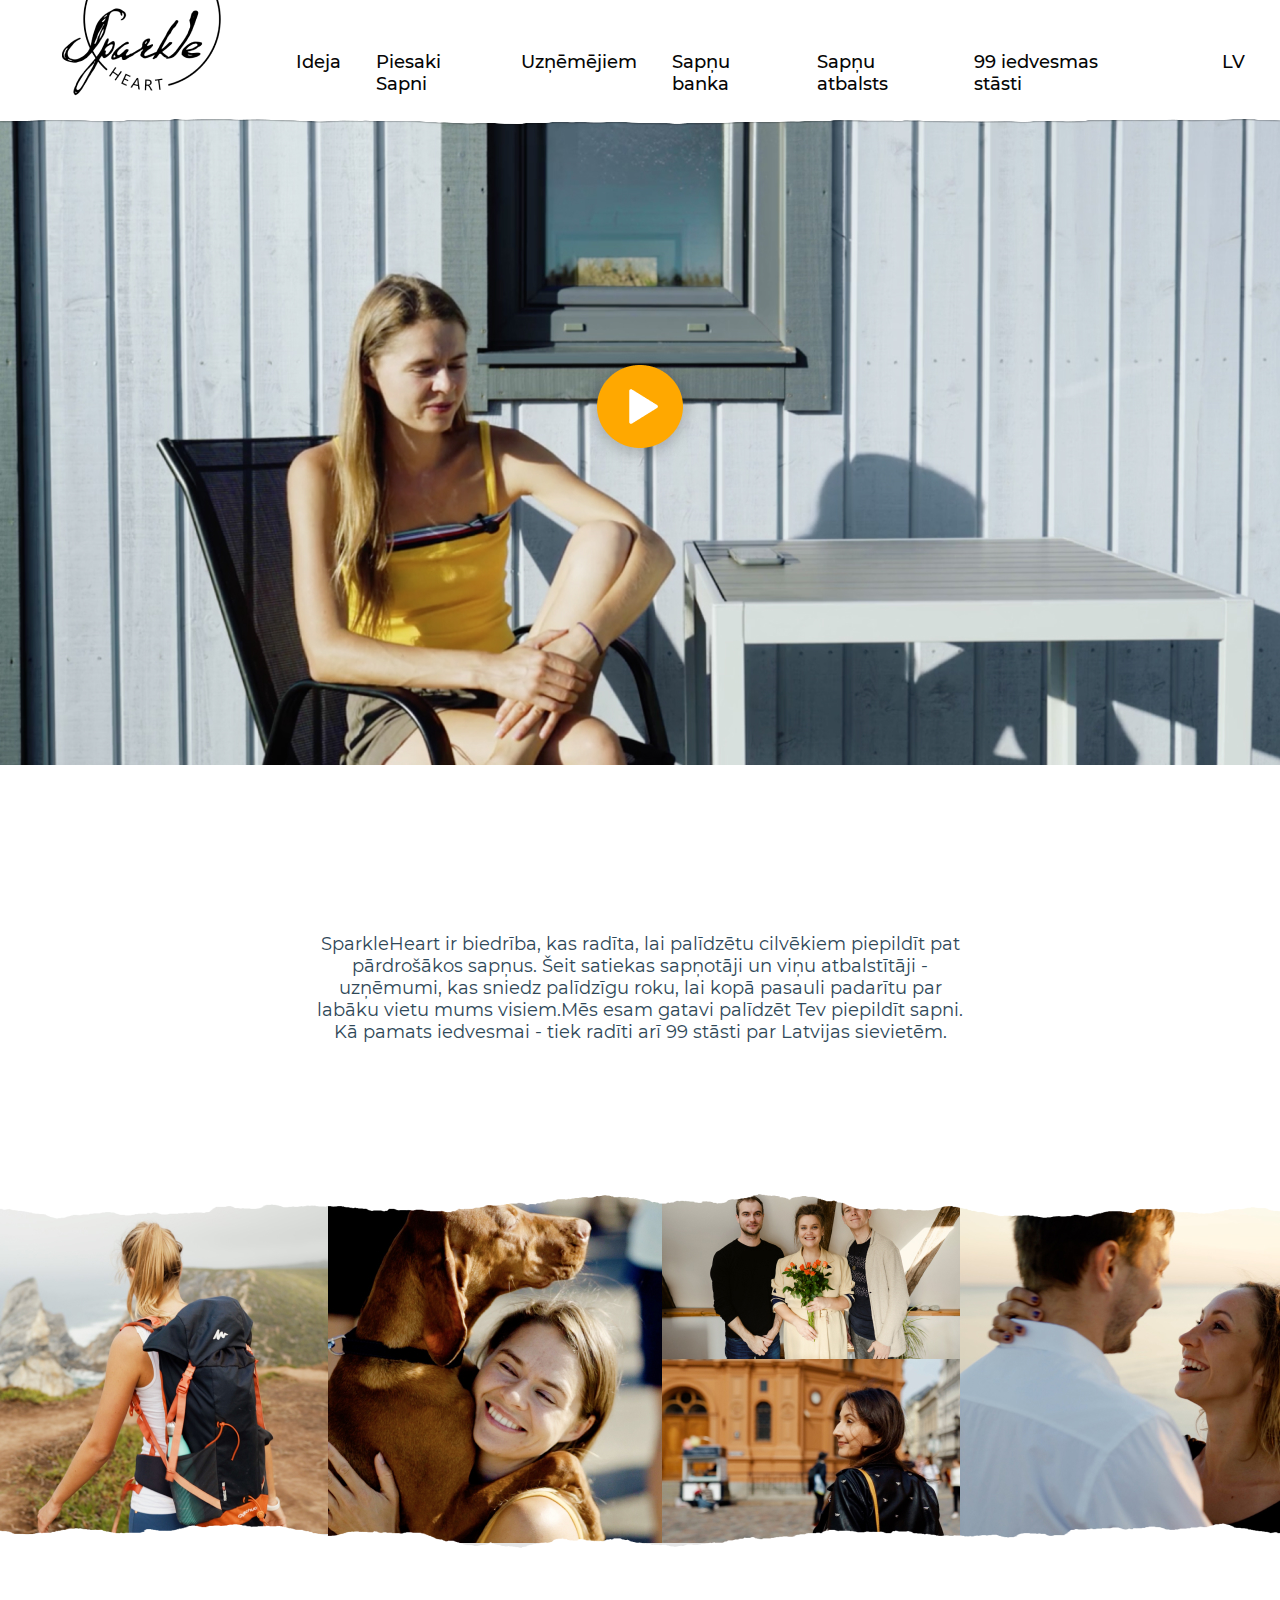
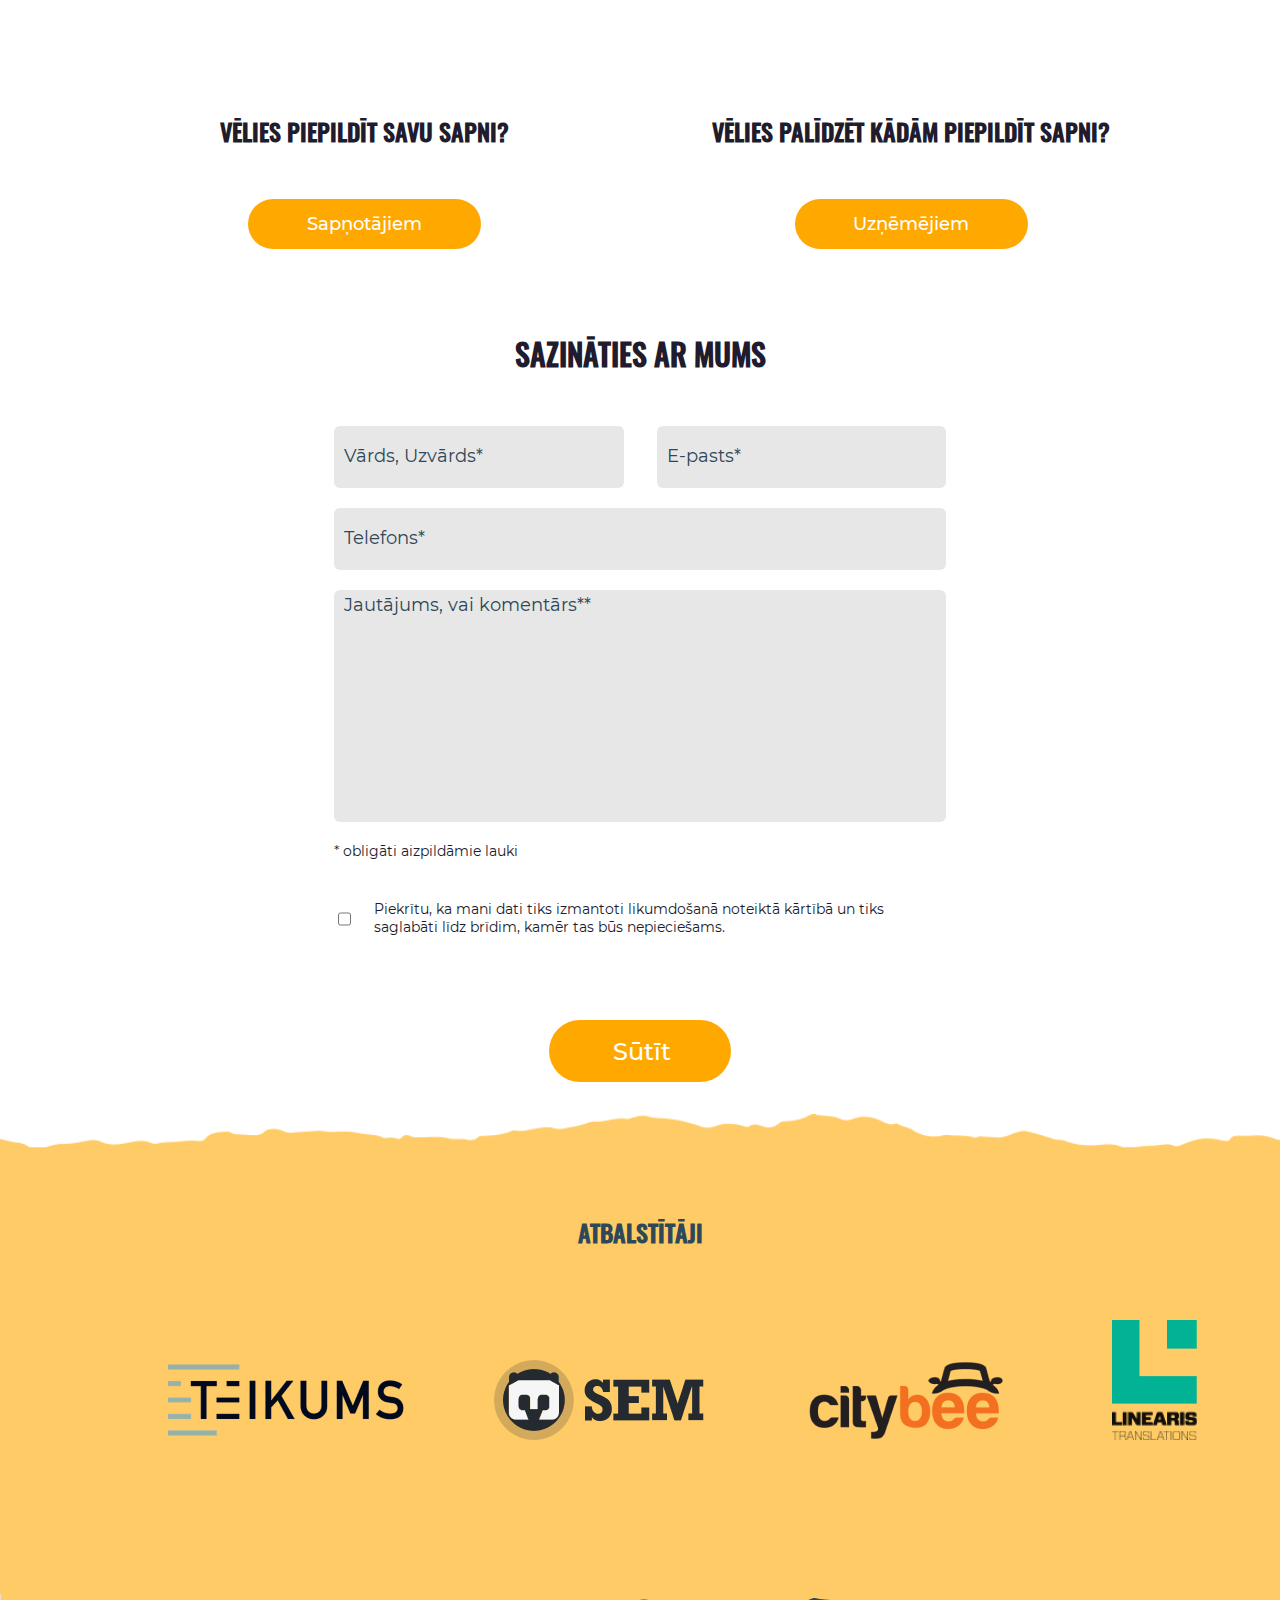
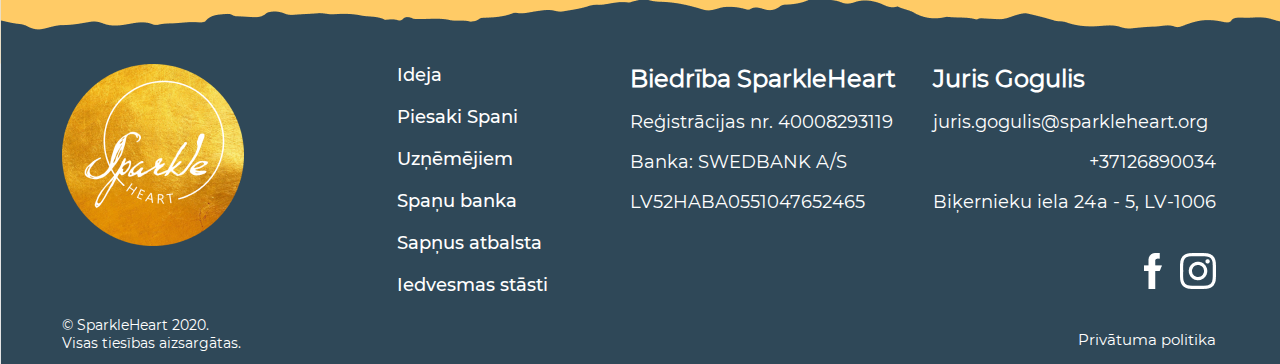
<file: index.html>
<!DOCTYPE html>
<html lang="en">
<head>
	<meta charset="UTF-8">
	<meta name="viewport" content="width=device-width, initial-scale=1.0">
	<title>Default Markup</title>
	<link rel="stylesheet" href="assets/css/style.css">
	<link rel="icon" href="assets/img/favicon.png" type="image/png">

	<script src="assets/js/theme.js"></script>
</head>
<body>
	<a href="#" class="back_to_top"><img src="assets/img/upbutton.png" class="upButton" alt=""></a>
	<header id="header" class="header">
		<div class="container">
			<a href="#" class="headerLogo">
				<img src="assets/img/logoHead.png" alt="Sparkle Heart" class="logo">
			</a>
			
				<ul id="menuBar" class="menuBar">
					
					<li><a href="#" class="mainMenu">Ideja</a></li>
					<li><a href="#" class="mainMenu">Piesaki Sapni</a></li>
					<li><a href="#" class="mainMenu">Uzņēmējiem</a></li>
					<li><a href="#" class="mainMenu">Sapņu banka</a></li>
					<li><a href="#" class="mainMenu">Sapņu atbalsts</a></li>
					<li><a href="#" class="mainMenu">99 iedvesmas stāsti</a></li>
					<li><a href="#" class="language" >LV</a></li>
					<li><a href="javascript:void(0);" class="icon" onclick="myFunction()">
    				<i class="fa fa-bars"></i></a></li>
				</ul>
			
		</div>
	</header>

	<div class="video">
		<div class="container">
				
			<div class="mainVideo">
				<img src="assets/img/Union.png" alt="decoration" class="videoDec">
				<a href="#">
					<img src="assets/img/playButton.png" alt="playButton" class="playButton">
				</a>
				
			</div>
			
		</div>
	</div>
	

	<div class="information">
		<div class="container" >
			<div class="mainTextText">
			<p>SparkleHeart ir biedrība, kas radīta, lai palīdzētu cilvēkiem piepildīt pat pārdrošākos sapņus. Šeit satiekas sapņotāji un viņu atbalstītāji - uzņēmumi, kas sniedz palīdzīgu roku, lai kopā pasauli padarītu par labāku vietu mums visiem.Mēs esam gatavi palīdzēt Tev piepildīt sapni. Kā pamats iedvesmai - tiek radīti arī 99 stāsti par Latvijas sievietēm.
			</p>
			</div>
		</div>
	</div>

	<div class="album">
		<div class="container">
			<img src="assets/img/decor2.png" alt="decor2" class="decor2">
			
			<ul class=photoBar>
				<li class="first">
					<img src="assets/img/Zanda_1.jpg" alt="Zanda">
				</li>
				<li class="second">
					<img src="assets/img/Sibilla_4.jpg" alt="Sibilla">
				</li>
				<li class="third">
					<img src="assets/img/Brinuma_meita-15.jpg" alt="Brinuma meita">
					<img src="assets/img/Alina_1 1.jpg" alt="Alina">
				</li>
				<li class="fourth">
					<img src="assets/img/Anda_2 1.jpg" alt="Anda">
				</li>
			</ul>
			<img src="assets/img/decor3.png" alt="decor3" class="decor3">
		</div>
	</div>

	<div class="questionBlock">
		<div class="container">
			<div class="leftRight">
			<div class="leftBar">
				<h3>VĒLIES PIEPILDĪT SAVU SAPNI?</h3>
				<div class="button"><a href="#">Sapņotājiem</a></div>
			</div>
			<div class="rightBar">
				<h3>VĒLIES PALĪDZĒT KĀDĀM PIEPILDĪT SAPNI?</h3>
				<div class="button"><a href="#">Uzņēmējiem</a></div>
			</div>
		</div>
		</div>
	</div>

<div class="contactBar">
	<div class="container">
		<div class="contactBarBlock">
			<h3>SAZINĀTIES AR MUMS</h3>
		<form class="contactForm">
			<div class="nameEmail"><input type="text" id="fname" class="fname" name="firstname" placeholder="Vārds, Uzvārds*" required>
			<input type="email" id="email" class="email" name="email" placeholder="E-pasts*" required></div>
			<input type="text" id="phone" name="phoneNumber" placeholder="Telefons*" required>
			<div class="inputText">
			<input type="text" id="comments" name="comments" placeholder="Jautājums, vai komentārs**" required>
			</div>
			<div class="requaired">
			* obligāti aizpildāmie lauki
		</div>
		<div class="checkBox">
			<input type="checkbox" id="Agree" name="checkBox" required>
			<label for="Agree">Piekrītu, ka mani dati tiks izmantoti likumdošanā noteiktā kārtībā un tiks saglabāti līdz brīdim, kamēr tas būs nepieciešams.</label>
		</div>
		<div class="buttonSend">
			<input type="submit" value="Sūtīt" name="" class="button">
			</div>
		</div>
			</form>
		</div>
		
	</div>
</div>
</div>

<div class="sponsors">
	<div class="container">
		<div class="sponsorsBar">
		<h3>ATBALSTĪTĀJI</h3>
		<div class="logoSponsor">
			<a href="#" class="left"><img src="assets/img/getlogo 1.png" alt="Teikums"></a>
			<a href="#" class="left"><img src="assets/img/sem_logo-2 1.png" alt="SEM"></a>
			<a href="#" class="left"><img src="assets/img/Citybee-logo 1.png" alt="Teikums"></a>
			<a href="#" class="right"><img src="assets/img/logo1 1.png" alt="Teikums"></a>
		</div></div>
	</div>
</div>



<footer>

	<div class="container">		<div class="footerBar">
			<div class="firstCol">
				<div class="logo">
					<img src="assets/img/footerLogo.png" alt="Sparkle logo">
				</div>
				<div class="credits">
					© SparkleHeart 2020. Visas tiesības aizsargātas.
				</div>
			</div>
			<div class="secondCol">
				<ul class="footerMenu">
					<li><a href="#">Ideja</a></li>
					<li><a href="#">Piesaki Spani</a></li>
					<li><a href="#">Uzņēmējiem</a></li>
					<li><a href="#">Spaņu banka</a></li>
					<li><a href="#">Sapņus atbalsta</a></li>
					<li><a href="#">Iedvesmas stāsti</a></li>
				</ul>
			</div>
			<div class="thirdCol">
				<h3>Biedrība SparkleHeart</h3>
				<p>Reģistrācijas nr. 40008293119</p>
				<p>Banka: SWEDBANK A/S</p>
				<p>LV52HABA0551047652465</p>
			</div>
			<div class="fourthCol">
				<div class="contacts">
					<h3>Juris Gogulis</h3>
					<p>juris.gogulis@sparkleheart.org</p>
					<p class="number">+37126890034</p>
					<p>Biķernieku iela 24a - 5, LV-1006</p>
				</div>
				<div class="socialLogo">
					<div class="coslogo">
					<a href="#" class="fb">
						<img src="assets/img/fb.png" alt="Facebook">
					</a>
					<a href="#" class="inst">
						<img src="assets/img/inst.png" alt="Instagram">
					</a>
				</div>
				<div class="privatePolitic">
					<a href="#">Privātuma politika</a>
				</div>
			</div>
			</div>
			
		</div>
	</div>
</footer>
	<script src="assets/js/theme.js"></script>
	<script src="https://ajax.googleapis.com/ajax/libs/jquery/3.5.1/jquery.min.js"></script>
</body>
</html>
</file>
<file: assets/css/style.css>
body {
	font-family: 'Montsderrat', sans-serif;
	color: #201b2d;
	font-size: 15px;
	padding: 0;
	margin:0;
	background-color: #E5E5E5;
}

div, p, input, button, form, span, a, ul, li {
	box-sizing: border-box;
	list-style: none;
}

h1,h2,h3,h4,h5,h6{
	margin: 0;
}

.container {
	max-width: 1366px;
	width: 100%;
	margin: 0 auto;
	border:0px solid red;


}

header .container {
	background-color: #FFFFFF;
	
	height: 92px;
	position: relative;
	display: flex;
}

header .headerLogo{
	margin-left: 62px;
	padding-right: 84px;
	width:159px;
}

li{
	font-family: "Montserrat-Medium";
	font-size: 18px;
	color: #060606;


}


header .container ul{
	display: inline-flex;
	margin-top: 51px;}



header .container ul li{
	margin-left: 35px;
}


header .container .language{
margin-left: 51px;

}
header .icon
{
	height: 35px;
	width: 35px;
}

header .container ul li a{
	color: inherit;
	text-decoration: none;
}

header .container .menuBar a:hover{
	border-bottom: 2px solid #FFA800;
	padding-bottom: 3px;
	font-family: "Montserrat-Medium";
	font-weight: bold;}

.video .videoDec{
	height: 34px;
	width: 100%;
}


.video .mainVideo a{
   display: flex;
	align-items: center;
	justify-content: center;
	margin-top: 220px;

}

.video .container{
	background-image: url("../img/mainVideo.jpg");
	background-repeat: no-repeat;
	background-position: bottom;
	height: 673px;
}


.information .container{
	height: 414px;
	position: relative;
	background-color: white;
}

.information .mainTextText{
	text-align: center;
	font-family: "Montserrat-Regular";
	font-size: 18px;
	color: #2F4858;
	width: 654px;
	height: 114px;
	position: absolute;
    top: 0;
    bottom: 0;
    left: 0;
    right: 0;
    margin: auto;

}

.album{
	
}

.album .container{
	height: 384px;
	position: relative;
	padding-left: 0px;
}



.album .container .photoBar {
	display: flex;
	
	padding: 0;
	margin: 0 auto;
	overflow:hidden;
	top:0;
}

.album .container .first{
	height: 355px;
	width: 328px;
}

.album .container .second{
	height: 364px;
	width: 334px;
}

.album .container .third{
	height: 364px;
	width: 298px;
	display: inline-grid;
}
.album .container .fourth{
	object-fit: cover;

  width: 300px;
  height: 337px;
}

.album .container .decor2{
	position: absolute;
	height: 55px;
	width: 100%;
	top:0;
}
.album .container .decor3{
	position: absolute;
	height: 55px;
	width: 100%;
	bottom: 0px;
}


.questionBlock{

}


.questionBlock .container{
	
	background: #FFFFFF;
}


.questionBlock .leftRight{
	padding-top: 150px;
	display: flex;
	justify-content: space-between;
}

.questionBlock .leftRight a{
	background: #FFA800;
	text-decoration: none;
	width: 233px;
	height: 50px;
	border-radius: 40px;
	font-family: "Montserrat-Medium";
	font-size: 18px;
	color:#FFFFFF;
	display: flex;
	align-items: center;
	justify-content: center;
	position: relative;
}

.questionBlock .leftRight a:hover{
	background: #FFDA16;

}
.questionBlock .leftRight a:active{
	background:#FF8A00;

}



.questionBlock .leftRight .button{
	padding-top: 50px;
	display: flex;
	align-items: center;
	justify-content: center;
}


.questionBlock .leftRight h3{
font-family: "Oswald-Medium";
font-size: 24px;

}


.questionBlock .leftBar{
	padding-left: 220px;
}

.questionBlock .rightBar{
	padding-right: 170px;
}


.contactBar .container{
	height: 865px;
	display: flex;
	align-items: center;
	justify-content: center;
	background-color: #FFFFFF;
}


.contactBar h3{
	font-family: "Oswald-Medium";
	font-size: 30px;
	margin-top: 150px;
	margin-bottom: 50px;
	position: relative;
  	right: 0;
  	left: 0;
  	text-align: center;
}



.contactBar .contactForm input{
	
	display: list-item;
	margin-bottom: 20px;
	height: 62px;
}

.contactBarBlock{
	width: 612px;
}

.contactBar .fname{
	width: 296px;
	margin-right: 33px;
}

.contactBar .email{
	width: 296px;
}

.nameEmail{
	display: inline-flex;
	width: 612px;
}

#phone{
	width: 612px;
	overflow: hidden;
}

#comments{
	width: 612px;
	height: 232px;
}
#comments textarea{
	height: 20px;

	
}

.contactForm input{
	border-style: none;
	border-radius: 6px;
	background: rgba(196, 196, 196, 0.4);
	padding-left: 10px;
}


.inputText input{
	border-style: none;
	border-radius: 6px;
	background: rgba(196, 196, 196, 0.4);
	height: 232px;
	width: 612px;
	padding-left: 10px;
	padding-bottom: 200px;
}



::placeholder{
	color: #2F4858;
	text-align: left;
	font-family: "Montserrat-Regular";
	font-size: 18px;
	margin-top: 0px;
	margin-bottom: auto;
}

.inputText{
	text-align: left;
}

.checkBox {
	
	padding-top: 25px;
	padding-left: 0px;
	display: flex;
	
}

#Agree+label{
	padding-left: 20px;
	padding-top: 15px;
	font-family: "Montserrat-Regular";
	font-size: 14px;
}

.requaired{
	font-family: "Montserrat-Regular";
	font-size: 14px;
}


.contactForm .buttonSend{
	width: 182px;
	position: relative;
	left: 0;
	right: 0;
	top:50px;
	margin:auto;
	margin-bottom: 150px;
}

.contactForm .button {
	background: #FFA800;
	text-decoration: none;
	width: 182px;
	border-radius: 40px;
	font-family: "Montserrat-Medium";
	font-size: 24px;
	color:#FFFFFF;
	padding-top: 0px;
	padding-bottom: 0px;
	margin-bottom: 170px;
}




.contactForm .button:hover{
	background: #FFDA16;
}
.contactForm .button:active{
	background:#FF8A00;
	border-style:none;	
}
input:active{
	border: none;
}
.sponsors .container{
	
	background-color: #FFFFFF;
	
}
.sponsorsBar{
	
	height: 480px;
	background-image: url(../img/yellow.png);
	background-repeat: no-repeat;
	background-size: 1366px 533px;
}


.sponsorsBar h3{
	padding-top: 100px;
	position: relative;
  	right: 0;
  	left: 0;
  	text-align: center;
  	font-family: "Oswald-Medium";
  	font-size: 24px;
  	color: #2F4858;
}

.logoSponsor{
	width: 1366px;
	height: 533px;
	padding-left: 168px;
	padding-right: 168px;
	display: inline-block;
	padding-top: 70px;
}

.logoSponsor .left{
		
		padding-right: 80px;
		width: 240px;
}
.logoSponsor .right{
	margin-right: 0;
	width: 85px;
}

.footerBar {
	font-family: "Montserrat-Regular";
	color: #FFFFFF;
}
footer{

}
footer .container{
	
	background-image: url(../img/blue.png);
	height: 370px;
}

footer .footerBar{
	display: flex;
	padding-top: 70px;
	}

footer .firstCol{
	width: 240px;

}
footer .secondCol{
	margin-left: 117px;
}
footer .thirdCol{
	margin-left: 82px;
}
footer .fourthCol{
	margin-left: auto;
	margin-right: 64px; 

}

footer .logo{
	height: 182px;
	width: 182px;
	margin-bottom: 70px;
	margin-left: 62px;
}
footer .credits{
	width: 182px;
	height: 38px;
	margin-left: 62px;
	font-size: 14px;
	color: #FFFFFF;
}

footer .footerMenu{
	margin-top: 0px;
	position: relative;
	height: 100%;
	
}
footer .footerMenu a{
color: #FFFFFF;
}

footer .footerMenu a:hover{
	border-bottom: 2px solid #FFA800;
	padding-bottom: 3px;
	font-family: "Montserrat-Medium";
	font-weight: bold;}


footer .footerMenu li{
	padding-bottom: 20px;
	position: relative;
}
footer .container a{
	text-decoration: none;

}
footer .container h3{
	font-size: 24px;
}
footer .container p{
	font-size: 18px;
}

footer .contacts .number{
	text-align: right;
}

footer .socialLogo{
	margin-top: 22px;
	float: right;
	
}
footer .coslogo{
	display: flex;
	float: right;
	position: relative;
}

footer .privatePolitic a{
	margin-top: 41px;
	float: right;
	color: #FFFFFF;
}
footer .fb{
	height: 36px;
	width: 36px;
}
footer .inst{
	width: 36px;
	height: 36px;
}
 
.footerBar{

}

.back_to_top {
  position: fixed;
  bottom: 10vh;
  margin-left: 80vw;
  float: right;
  width: 50px;
  height: 50px;
  text-align: center;
  line-height: 30px;
  border-radius: 20px;
  color: #444;
  cursor: pointer;
  border-radius: 40px;
  display: none;
}
.upButton{
width: 50px;
  height: 50px;
}


.back_to_top:hover {
  background: #FFFFFF;
}

.back_to_top-show {
  display: block;
}





/*Responsive*/

  @media screen and (max-width: 1200px) {
  	
  	.container{
  		width: 960px;
  	}
  	

	.logoSponsor{
	width: 960;
	height: 533px;
	padding-left:5%;
	padding-right: 5%;
	display: inline-block;
	padding-top: 70px;
}

header .headerLogo{
	margin-left:0;
	padding-right: 0;
}
	.logo a{
	display: flex;
	justify-content: right;
	top:10%;
	padding-right: 0;
	padding-left: 0;
}

header .container ul li{
	margin-right: : 10px;
	line-height: : 0;
}
header .container .language{
margin-left: 5%;
padding-right: 5%;

}

.sponsorsBar{
	
	height: 480px;
	background-image: url(../img/yellow.png);
	background-repeat: no-repeat;
	background-size: 1366px 533px;
}




.logoSponsor{
	width: 960px;
	height: 533px;
		justify-content: space-between;
		display: inline-flex;
	padding-top: 70px;
}

.logoSponsor .left{
		
		padding-right: 10px;
		width: auto;
}
.logoSponsor .right{
	margin-right: 0;
	width: auto;
}





	.footerBar{
		width: 960px;
	}

	footer .firstCol{
	width: 120px;

	}
	footer .logo{
	margin-left: 10px;
}
footer .credits{
	margin-left: 10px;
	
}

  	footer .container {
  		width: 960px;
  	}
  	footer .secondCol{
	margin-left: 70px;
}
  	footer .footerMenu li{
	padding-bottom: 10px;
}
  	footer .thirdCol{
	margin-left: 30px;
}
	footer .fourthCol{
	margin-left: 30px;
	margin-right: 10px;

}
footer .socialLogo{
	margin-top: 10px;
	
}

  }
@media screen and (max-width: 992px) {
	header .menuBar .mainMenu{
		display: none;
	}
	header .menuBar .language{
		display: none;
	}


	header .icon
	{
	
	}

  	.container{
  		width: 720px;
  	}
  	footer .container {
  		width: 720px;
  	}

  }

  @media screen and (max-width: 768px) {
  	
  	.container{
  		width: 540px;
  	}
  	.wrapper{
  		flex-direction: column;
  	}
  .offer{
  	width: 100%;
  }

  .futureB{
  	flex-direction: column;
  }

  .future1{
  	margin-right: auto;
  	margin-left: 60px;
  }
  .future2{
  margin-top: 15px;
  }
  .future3{
  	margin-left: 0px;
  	margin-top: 15px;
  }

.input{
  		margin-left: 100px;
  	}
  	.btn-form{
  		margin-left: 100px;
  	}
  	.offer{
  		margin-top: 10%;
  	}
  	.header{
  		padding-bottom: 0;
  	}

  }

  @media screen and (max-width: 576px) {
  	
  	.container{
  		width: 90%;
  	}

  	.future1{
  	margin-right: auto;
  	margin-left: auto;
  }

  .input{
  	width: 100%;
  	margin-left: 10px;
  }
  .btn-form{
  		width: 100%;
  	margin-left: 10px;
  	}

  	.intro{
  		width: 290px;
  	}
  	.desktop{
  		width: 350px;
  	}
  	.offer{
  		margin-top: 10%;
  	}
  	.header{
  		padding-bottom: 0;
  	}
  	.future{
  		padding-top: 10%;
  		padding-bottom: 20%;
  	}

  }













@font-face {
	font-family: "Montserrat-Medium";
	src: url("../fonts/Montserrat-Medium.ttf") format("opentype");
	
}

@font-face {
	font-family: "Montserrat-Regular";
	src: url("../fonts/Montserrat-Regular.ttf") format("opentype");
	
}

@font-face {
	font-family: "Oswald-Medium";
	src: url("../fonts/Oswald-Medium.ttf") format("opentype");
	
}
</file>
